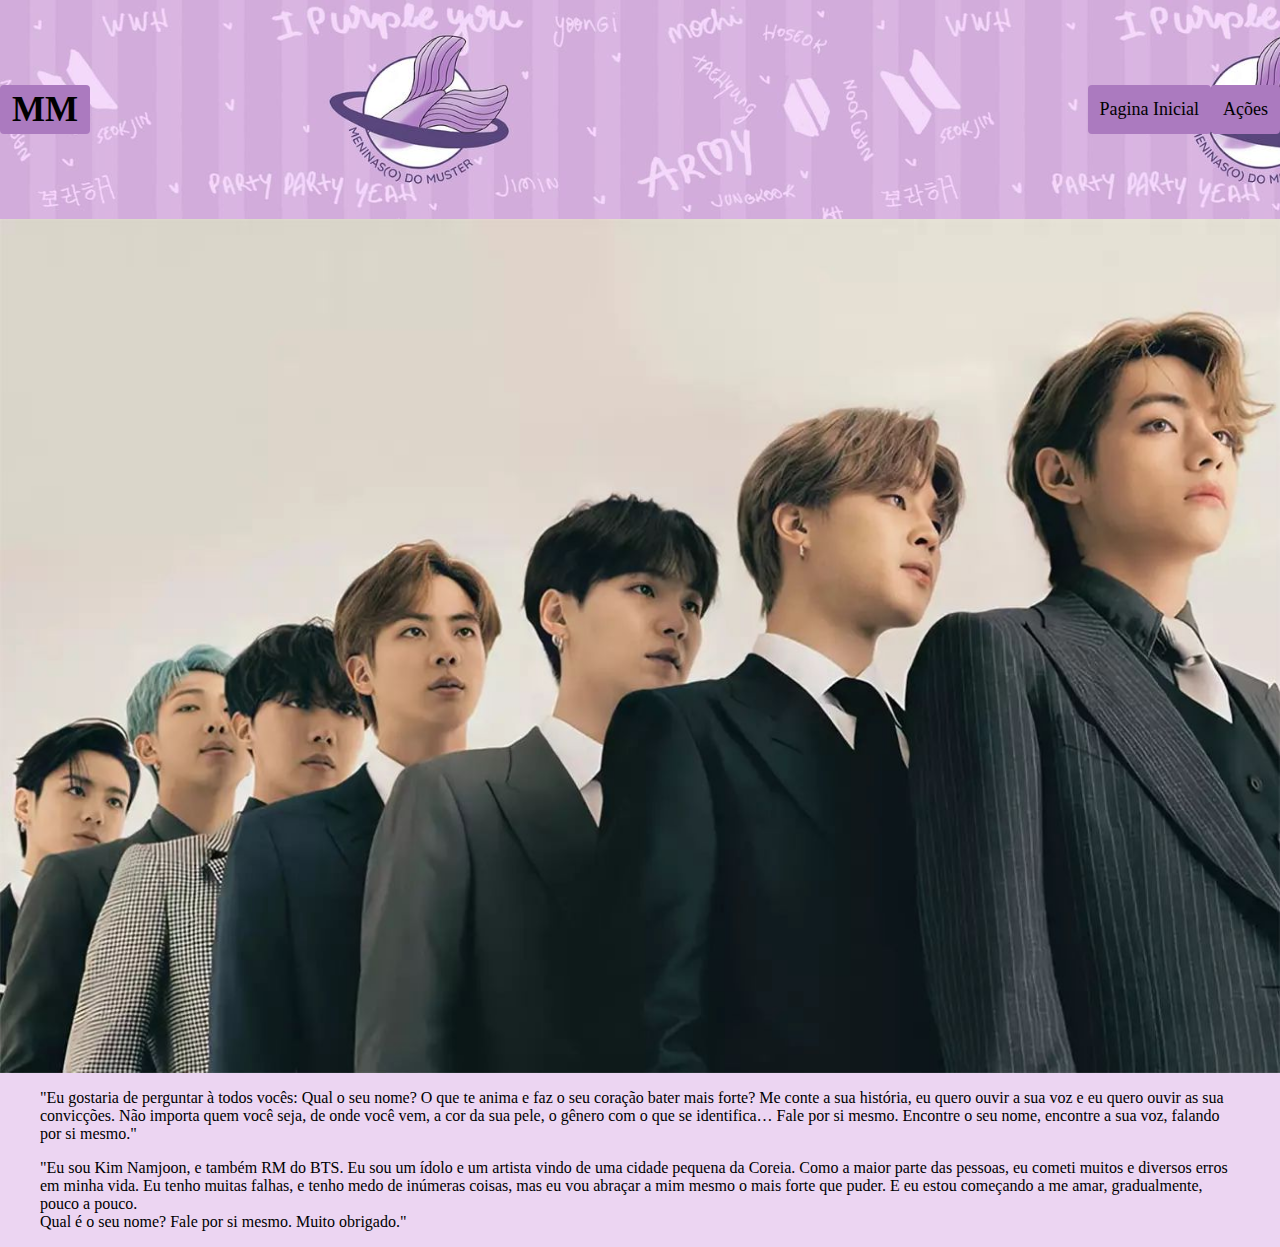
<file: index.html>
<!DOCTYPE html>
<html lang="pt-br">
<head>
    <meta charset="UTF-8">
    <meta name="viewport" content="width=device-width, initial-scale=1.0">
    <link href="./assets/CSS/style.css" rel="stylesheet">
    <title>Trabalho Final</title>
</head>
<body>
    <div id="navbar">
        <a href="#default" id="logo">MM</a>
        <div id="navbar-right">
          <a href="/index.html">Pagina Inicial</a>
          <a href="/Projetos.html">Ações</a>
        </div>
      </div>

      <img class="bts" src="/assets/IMG/bts.jpeg" alt="Imagem1">
      <article>
        <blockquote cite="https://bangtan.com.br/discurso-de-rm-para-a-organizacao-das-nacoes-unidas/">
            <p>
                "Eu gostaria de perguntar à todos vocês: Qual o seu nome? O que te anima e faz o seu coração bater
                mais forte? Me conte a sua história, eu quero ouvir a sua voz e eu quero ouvir as sua convicções.
                Não importa quem você seja, de onde você vem, a cor da sua pele, o gênero com o que se identifica…
                Fale por si mesmo. Encontre o seu nome, encontre a sua voz, falando por si mesmo."
            </p>
        </blockquote>

        <blockquote>
            <p>
                "Eu sou Kim Namjoon, e também RM do BTS. Eu sou um ídolo e um artista vindo de uma cidade pequena da
                Coreia. Como a maior parte das pessoas, eu cometi muitos e diversos erros em minha vida. Eu tenho muitas
                falhas, e tenho medo de inúmeras coisas, mas eu vou abraçar a mim mesmo o mais forte que puder. E eu
                estou começando a me amar, gradualmente, pouco a pouco. <br>
                Qual é o seu nome? Fale por si mesmo.
                Muito obrigado."
            </p>
        </blockquote>

    </article>
      
    <script src="script.js"></script>

</body>

</html>
</file>
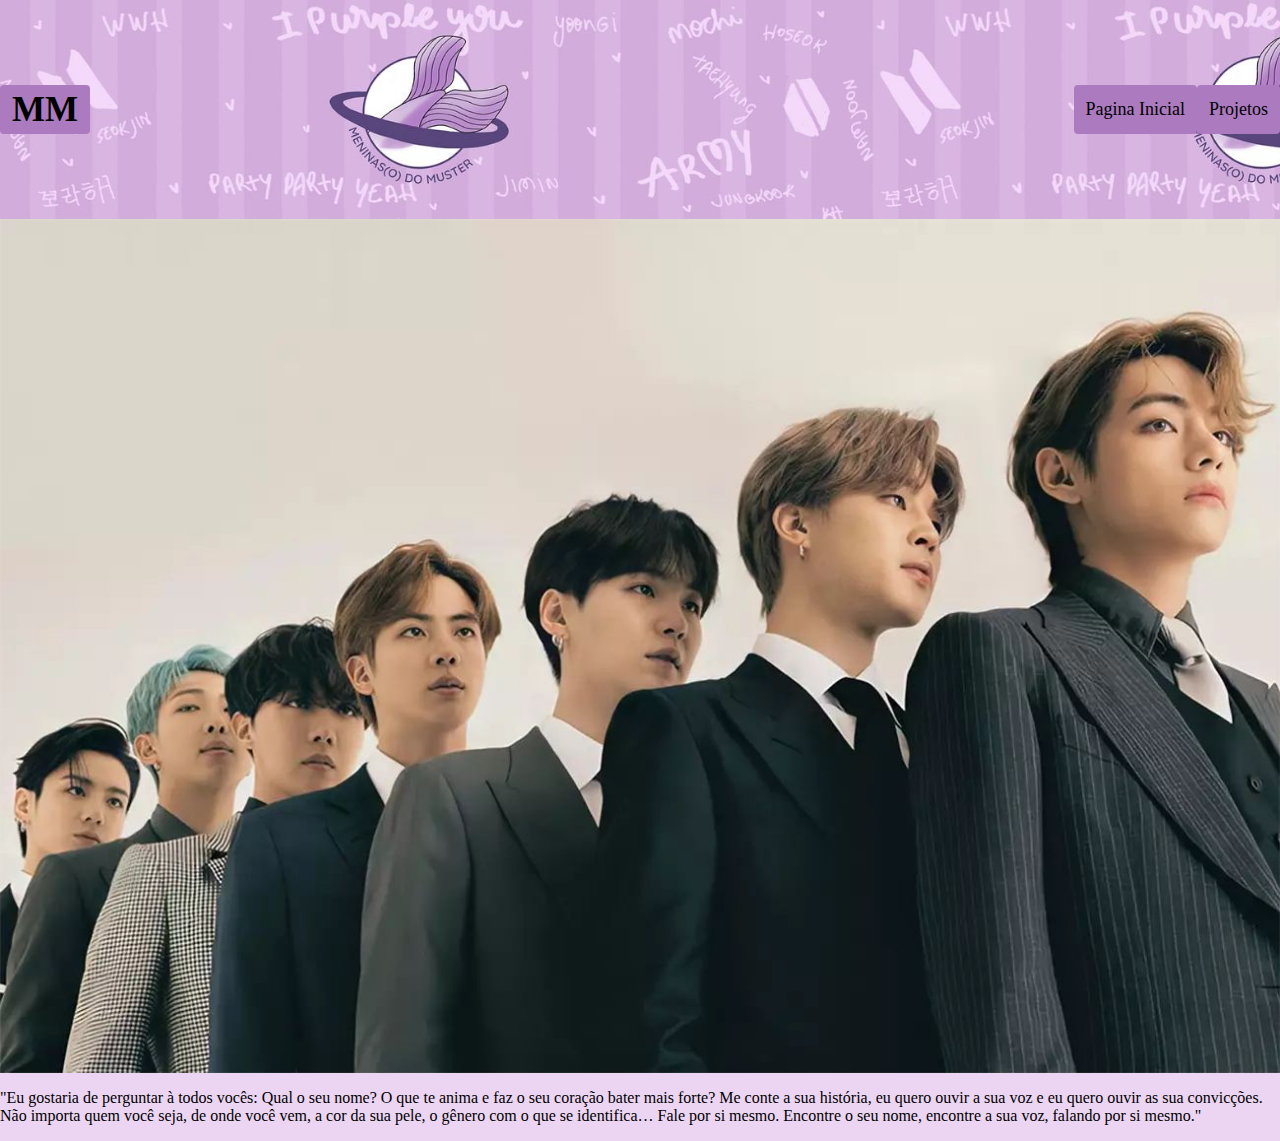
<file: Pagina Inicial.html>
<!DOCTYPE html>
<html lang="pt-br">
<head>
    <meta charset="UTF-8">
    <meta name="viewport" content="width=device-width, initial-scale=1.0">
    <link href="./assets/CSS/style.css" rel="stylesheet">
    <title>Trabalho Final</title>
</head>
<body>
    <div id="navbar">
        <a href="#default" id="logo">MM</a>
        <div id="navbar-right">
          <a href="/Pagina Inicial.html">Pagina Inicial</a>
          <a href="/Projetos.html">Projetos</a>
        </div>
      </div>

      <img class="bts" src="/assets/IMG/bts.jpeg" alt="Imagem1">

      <p>
        "Eu gostaria de perguntar à todos vocês: Qual o seu nome? O que te anima e faz o seu coração bater
        mais forte? Me conte a sua história, eu quero ouvir a sua voz e eu quero ouvir as sua convicções.
        Não importa quem você seja, de onde você vem, a cor da sua pele, o gênero com o que se identifica…
        Fale por si mesmo. Encontre o seu nome, encontre a sua voz, falando por si mesmo."
    </p>
      
    <script src="script.js"></script>

</body>

</html>
</file>
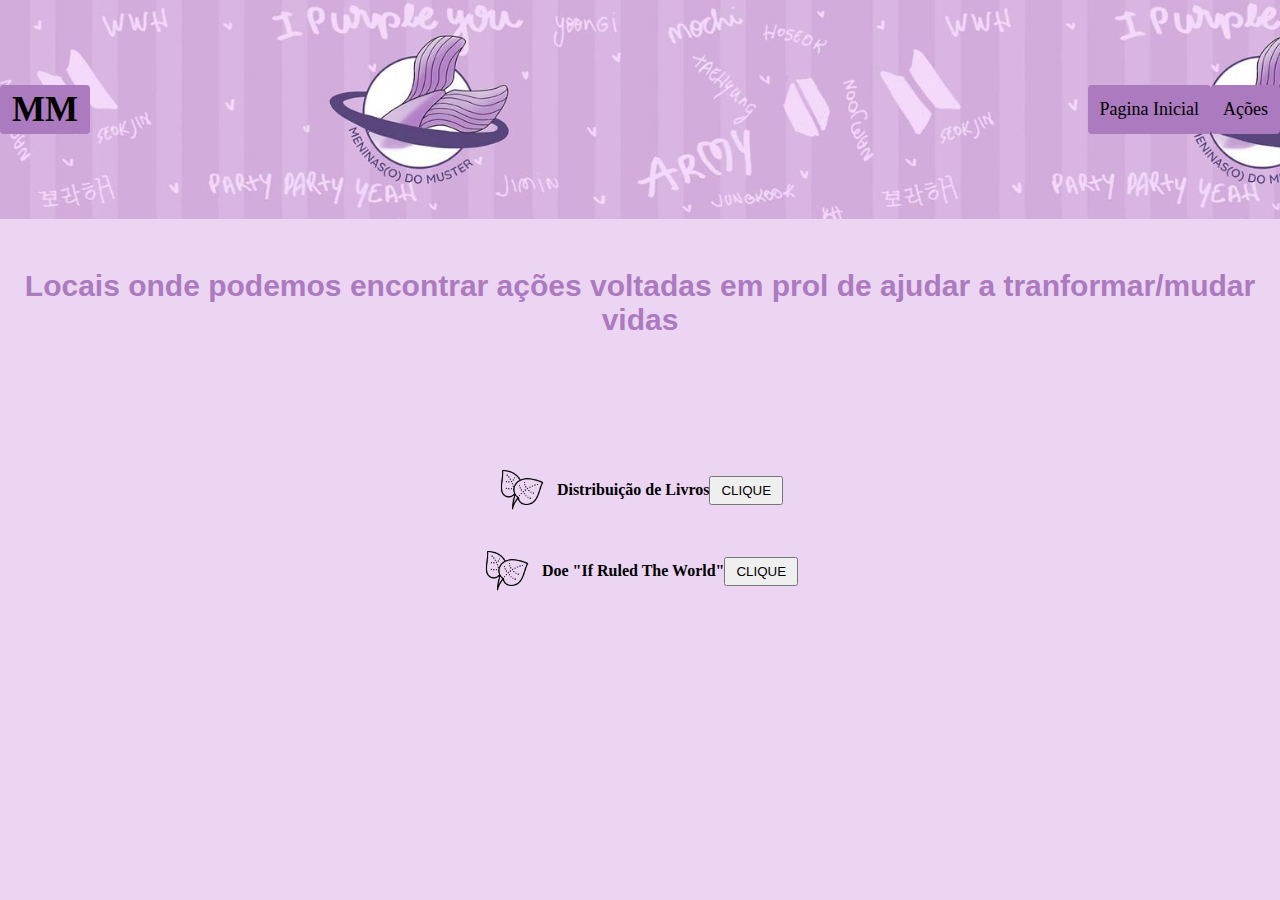
<file: Projetos.html>
<!DOCTYPE html>
<html lang="pt-br">
<head>
    <meta charset="UTF-8">
    <meta name="viewport" content="width=device-width, initial-scale=1.0">
    <link href="./assets/CSS/style.css" rel="stylesheet">
    <title>Document</title>
</head>
<body>

    <div id="navbar">
        <a href="#default" id="logo">MM</a>
        <div id="navbar-right">
          <a class="active" href="/index.html">Pagina Inicial</a>
          <a href="/Projetos.html">Ações</a>
        </div>
      </div>

      <p class="titulo"> Locais onde podemos encontrar ações voltadas em prol de 
        ajudar a tranformar/mudar vidas </p>
        <div id="container">
          <div class="item">
              <img class="icon" src="/assets/IMG/icon.png" alt="projeto1"> <a>Distribuição de Livros</a> 
              <button onclick="abrirlivro()">CLIQUE</button>
          </div>
          <br>
          <div class="item">
            <img class="icon" src="/assets/IMG/icon.png" alt="projeto1"> <a>Doe "If Ruled The World"</a> 
            <button onclick="doe()">CLIQUE</button>
          </div>
      </div>
      

    <script src="script.js"></script>
      
</body>
</html>
</file>
<file: assets/CSS/style.css>
body {
  padding-top: 219px;
  margin: 0%;
  background-color: #ECD5F2;
}


.bts {
  background-repeat: no-repeat;
  height: 100%;
  width: 100%;
  display: flex;
  flex-direction: column;
  justify-content: center;
  align-items: center;
}

/* Create a sticky/fixed navbar */
#navbar {
  background-image: url("/assets/IMG/bts-capa.jpeg");
  background-repeat: repeat-x;
  background-size: contain;
    overflow: hidden;
    background-color: #f1f1f1;
    padding: 85px 0px; /* Large padding which will shrink on scroll (using JS) */
    transition: 0.4s; /* Adds a transition effect when the padding is decreased */
    position: fixed; /* Sticky/fixed navbar */
    width: 100%;
    top: 0; /* At the top */
    z-index: 99;
  }
  
  /* Style the navbar links */
  #navbar a {
    background-color: #AB7ABF;
    float: left;
    color: black;
    text-align: center;
    padding: 12px;
    text-decoration: none;
    font-size: 18px;
    line-height: 25px;
    border-radius: 4px;
  }

  /* Style the logo */
  #navbar #logo {
    margin: 0%;
    font-size: 35px;
    font-weight: bold;
    transition: 0.4s;
  }
  
  /* Links on mouse-over */
  #navbar a:hover {
    background-color: #ddd;
    color: black;
  }
  
  /* Style the active/current link */
  #navbar a:active {
    background-color: rgb(219, 128, 228);
    color: white;
  }
  
  /* Display some links to the right */
  #navbar-right {
    float: right;
  }

/* PROJETOS */

.titulo {
  font-family: 'Roboto', sans-serif;
  font-size: 30px;
  font-weight: bold;
  color: #AB7ABF;
  text-align: center;
  margin: 0%;
  padding: 0%;
  margin-top: 50px;
}

/* Estilos para a div que contém cada item */

#container {
  display: flex;
  flex-direction: column;
  justify-content: center;
  align-items: center;
  margin: 10%;
  padding: 0%;
}
.item {
  display: flex;
  align-items: center;
  margin-bottom: 13px; /* Adicione espaço entre os itens */
}

/* Estilizando as imagens e ajustando o espaço */
.item img {
  width: 50px;
  height: 50px;
  margin-right: 10px; /* Adicione espaço entre a imagem e o texto */
}

/* Estilizando os links (âncoras) */
.item a {
  text-decoration: none;
  color: #000;
  font-weight: bold;
}

/* Estilizando os botões */
.item button {
  padding: 5px 10px;
}


  
  /* Add responsiveness - on screens less than 580px wide, display the navbar vertically instead of horizontally */
  @media screen and (max-width: 580px) {
    #navbar {
      padding: 20px 10px !important; /* Use !important to make sure that JavaScript doesn't override the padding on small screens */
    }
    #navbar a {
      float: none;
      display: block;
      text-align: left;
    }
    #navbar-right {
      float: none;
    }
  }
</file>
